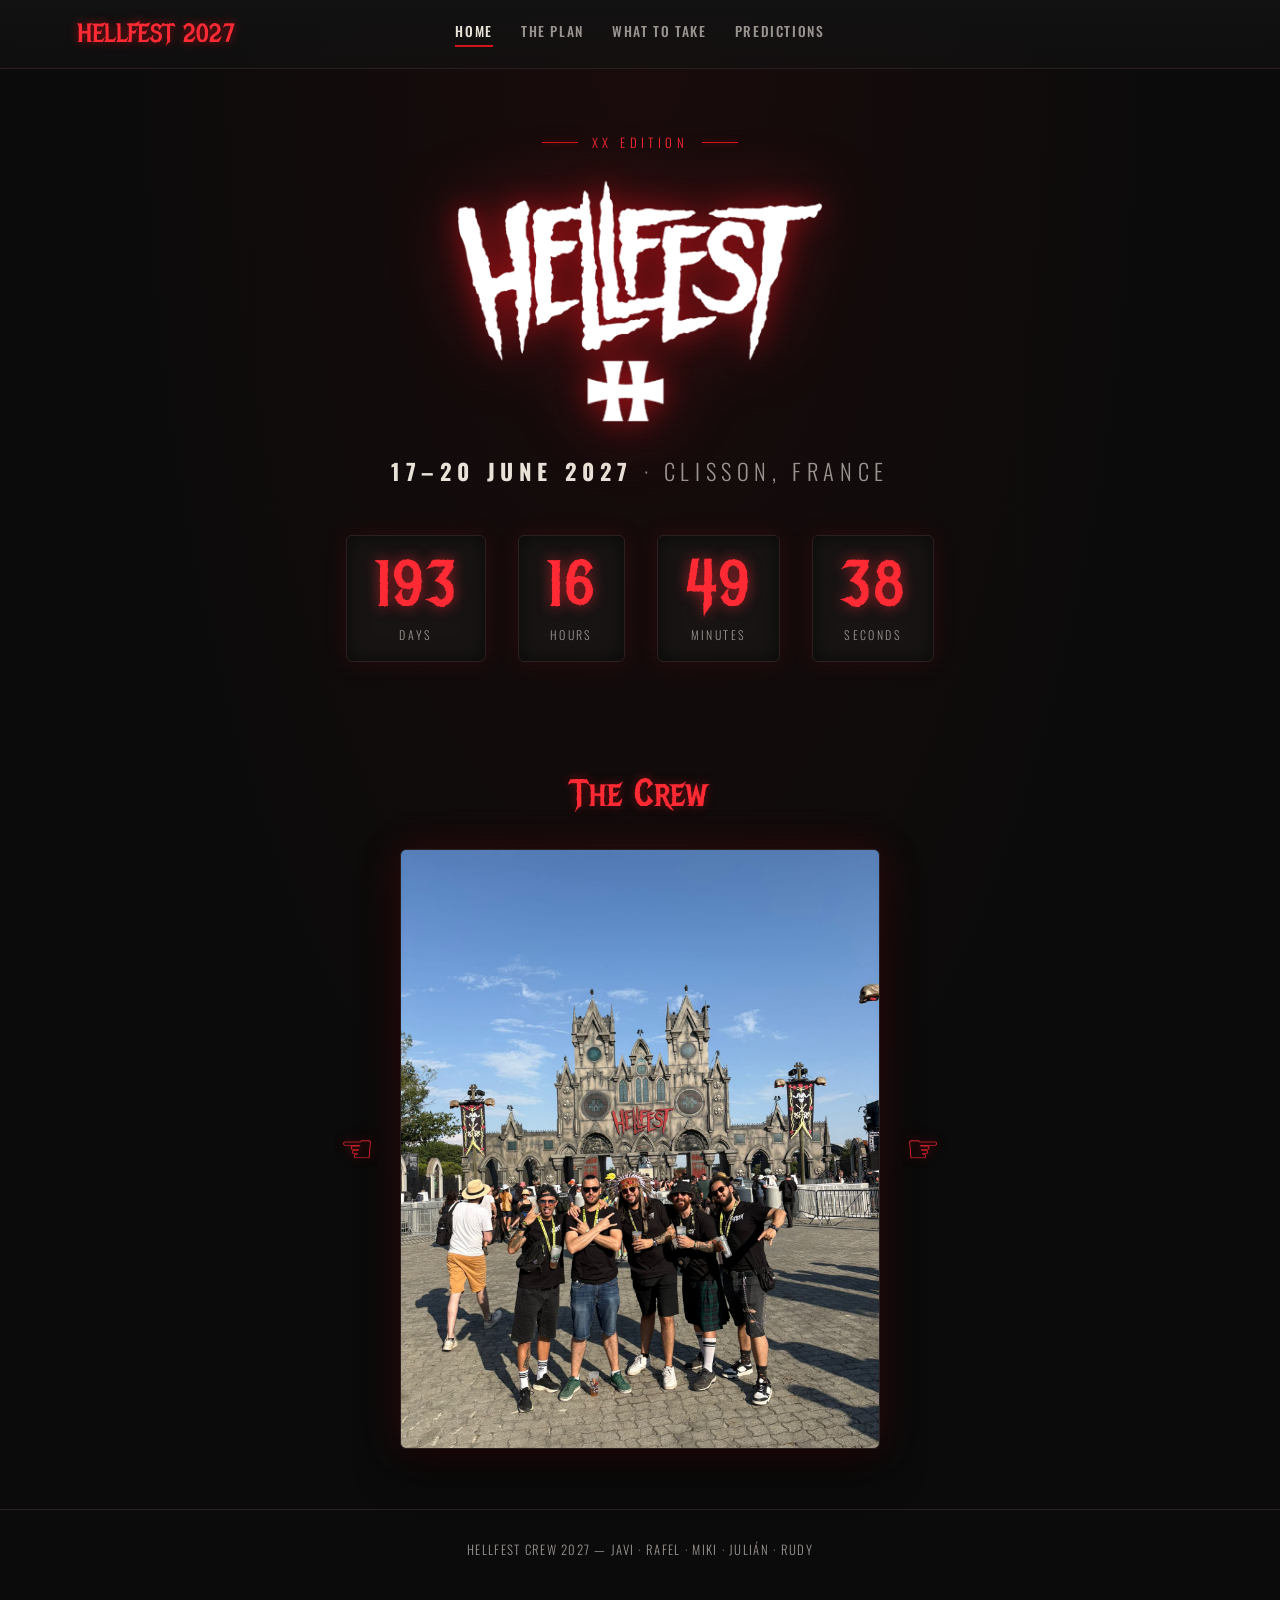
<file: index.html>
<!DOCTYPE html>
<html lang="en">
<head>
<meta charset="UTF-8" />
<meta name="viewport" content="width=device-width, initial-scale=1.0" />
<title>Hellfest 2027 — The Crew</title>
<link rel="stylesheet" href="css/style.css" />
</head>
<body>

<nav class="site-nav">
  <div class="brand">HELLFEST 2027</div>
  <div class="links">
    <a href="index.html" class="active">Home</a>
    <a href="plan.html">The Plan</a>
    <a href="what-to-take.html">What to Take</a>
    <a href="predictions.html">Predictions</a>
  </div>
</nav>

<section class="hero">
  <div class="edition-tag">XX Edition</div>
  <img class="logo-img" src="assets/Hellfest-logo2.webp" alt="Hellfest" />
  <div class="subtitle"><strong>17–20 June 2027</strong> · Clisson, France</div>

  <div class="countdown">
    <div class="unit"><div class="value" id="cd-days">--</div><div class="label">Days</div></div>
    <div class="unit"><div class="value" id="cd-hours">--</div><div class="label">Hours</div></div>
    <div class="unit"><div class="value" id="cd-minutes">--</div><div class="label">Minutes</div></div>
    <div class="unit"><div class="value" id="cd-seconds">--</div><div class="label">Seconds</div></div>
  </div>
</section>

<section class="section">
  <div class="section-title">The Crew</div>
  <div class="crew-carousel-wrap">
    <button class="carousel-arrow prev" id="carousel-prev" type="button" aria-label="Previous photo">☜</button>
    <div class="crew-carousel" id="crew-carousel">
      <div class="carousel-track" id="carousel-track">
        <img src="assets/crew-photo.jpg" alt="The whole crew at Hellfest" />
        <img src="assets/miki.jpg" alt="Miki" />
        <img src="assets/javi.jpg" alt="Javi" />
        <img src="assets/rafel.jpg" alt="Rafel" />
        <img src="assets/julian.jpg" alt="Julián" />
        <img src="assets/rudy.jpg" alt="Rudy" />
      </div>
    </div>
    <button class="carousel-arrow next" id="carousel-next" type="button" aria-label="Next photo">☞</button>
  </div>
</section>

<footer>Hellfest Crew 2027 — Javi · Rafel · Miki · Julián · Rudy</footer>

<script src="js/data.js"></script>
<script src="js/countdown.js"></script>
<script src="js/carousel.js"></script>
</body>
</html>
</file>
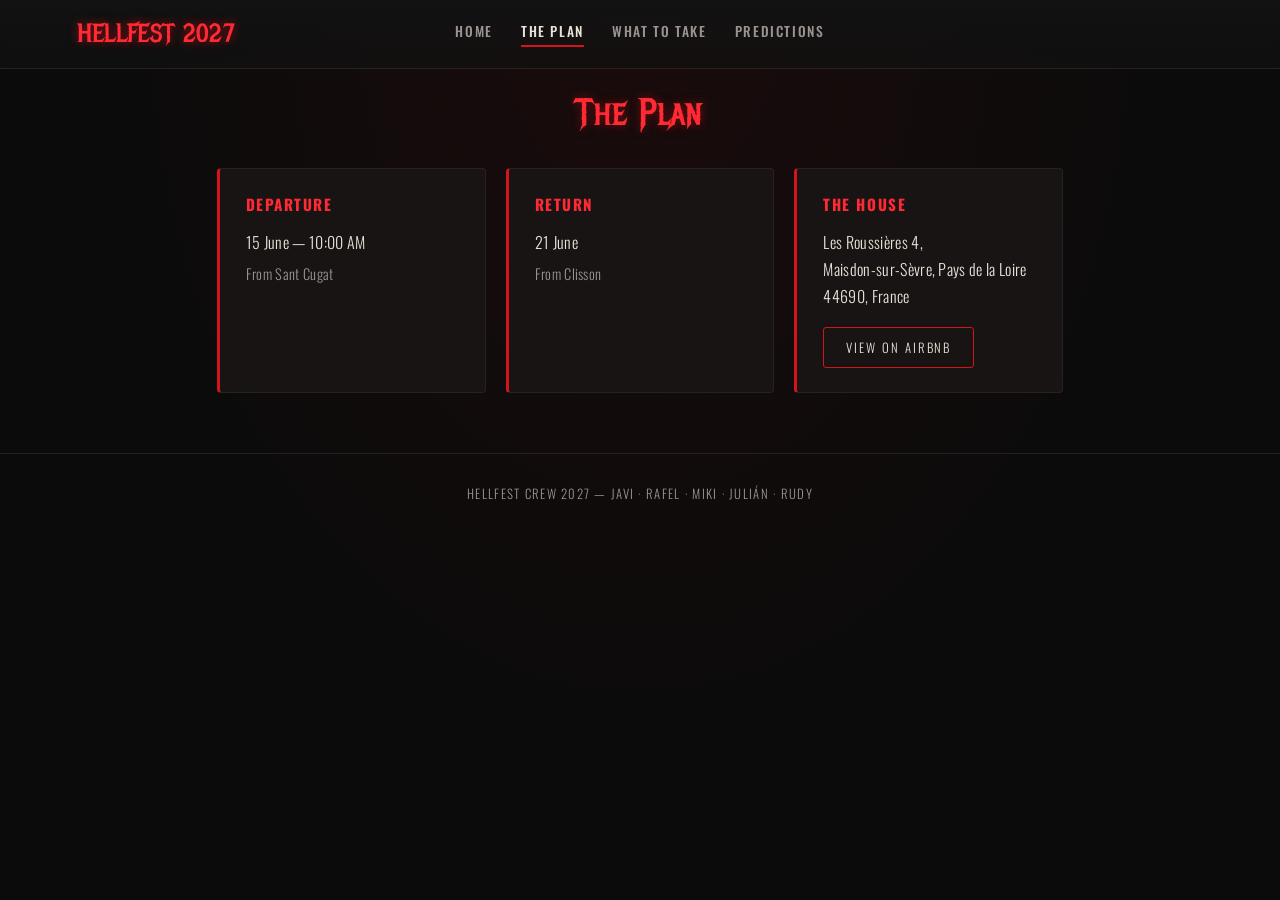
<file: plan.html>
<!DOCTYPE html>
<html lang="en">
<head>
<meta charset="UTF-8" />
<meta name="viewport" content="width=device-width, initial-scale=1.0" />
<title>The Plan — Hellfest 2027</title>
<link rel="stylesheet" href="css/style.css" />
</head>
<body>

<nav class="site-nav">
  <div class="brand">HELLFEST 2027</div>
  <div class="links">
    <a href="index.html">Home</a>
    <a href="plan.html" class="active">The Plan</a>
    <a href="what-to-take.html">What to Take</a>
    <a href="predictions.html">Predictions</a>
  </div>
</nav>

<section class="section">
  <div class="section-title">The Plan</div>
  <div class="card-grid">
    <div class="card">
      <h3>Departure</h3>
      <p>15 June — 10:00 AM</p>
      <p class="muted">From Sant Cugat</p>
    </div>
    <div class="card">
      <h3>Return</h3>
      <p>21 June</p>
      <p class="muted">From Clisson</p>
    </div>
    <div class="card">
      <h3>The House</h3>
      <p>Les Roussières 4,<br />Maisdon-sur-Sèvre, Pays de la Loire 44690, France</p>
      <a class="btn" href="https://www.airbnb.com/rooms/47966910?source_impression_id=p3_1785087764_P3L8z-WMnzWASgKA" target="_blank" rel="noopener">View on Airbnb</a>
    </div>
  </div>
</section>

<footer>Hellfest Crew 2027 — Javi · Rafel · Miki · Julián · Rudy</footer>

</body>
</html>
</file>
<file: css/style.css>
@import url('https://fonts.googleapis.com/css2?family=Eater&family=Metal+Mania&family=Oswald:wght@300;400;500;600;700&display=swap');

:root {
  --black: #0a0a0a;
  --near-black: #121212;
  --panel: #181414;
  --border: #2b2020;
  --red: #d4131b;
  --red-glow: #ff2a33;
  --bone: #e8e2d8;
  --grey: #9a9490;
}

* { box-sizing: border-box; margin: 0; padding: 0; }

html { scroll-behavior: smooth; }

body {
  background: var(--black);
  background-image:
    radial-gradient(ellipse at top, rgba(212, 19, 27, 0.08), transparent 60%),
    repeating-linear-gradient(0deg, rgba(255,255,255,0.015) 0px, transparent 1px, transparent 2px);
  color: var(--bone);
  font-family: 'Oswald', sans-serif;
  font-weight: 300;
  min-height: 100vh;
  letter-spacing: 0.02em;
}

a { color: var(--red-glow); text-decoration: none; }
a:hover { text-decoration: underline; }

.metal-heading {
  font-family: 'Metal Mania', cursive;
  color: var(--bone);
  text-shadow: 0 0 8px rgba(212,19,27,0.6), 0 0 20px rgba(212,19,27,0.3);
  letter-spacing: 0.03em;
}

/* ---------------- NAV ---------------- */
.site-nav {
  display: grid;
  grid-template-columns: 1fr auto 1fr;
  align-items: center;
  gap: 16px;
  padding: 18px 6vw;
  background: linear-gradient(180deg, var(--near-black), rgba(18,18,18,0.6));
  border-bottom: 1px solid var(--border);
  position: sticky;
  top: 0;
  z-index: 100;
  backdrop-filter: blur(6px);
}

.site-nav .brand {
  font-family: 'Metal Mania', cursive;
  font-size: 1.6rem;
  color: var(--red-glow);
  text-shadow: 0 0 10px rgba(212,19,27,0.7);
  justify-self: start;
}

.site-nav .links {
  display: flex;
  gap: 28px;
  flex-wrap: wrap;
  grid-column: 2;
  justify-self: center;
}

@media (max-width: 640px) {
  .site-nav {
    grid-template-columns: 1fr;
    justify-items: center;
    text-align: center;
  }
  .site-nav .brand { justify-self: center; }
  .site-nav .links { grid-column: 1; justify-content: center; }
}

.site-nav .links a {
  color: var(--grey);
  font-family: 'Oswald', sans-serif;
  font-weight: 500;
  text-transform: uppercase;
  font-size: 0.85rem;
  letter-spacing: 0.12em;
  padding-bottom: 4px;
  border-bottom: 2px solid transparent;
  transition: color 0.2s, border-color 0.2s;
}

.site-nav .links a:hover,
.site-nav .links a.active {
  color: var(--bone);
  border-color: var(--red);
  text-decoration: none;
}

/* ---------------- HERO ---------------- */
.hero {
  text-align: center;
  padding: 64px 6vw 40px;
}

.hero .edition-tag {
  display: flex;
  align-items: center;
  justify-content: center;
  gap: 14px;
  color: var(--red-glow);
  text-transform: uppercase;
  letter-spacing: 0.35em;
  font-size: 0.8rem;
  margin-bottom: 18px;
}

.hero .edition-tag::before,
.hero .edition-tag::after {
  content: '';
  width: 36px;
  height: 1px;
  background: var(--red);
  box-shadow: 0 0 6px rgba(212,19,27,0.6);
}

.hero .logo-img {
  width: 100%;
  max-width: clamp(260px, 55vw, 480px);
  height: auto;
  margin: 0 auto;
  display: block;
  filter: brightness(0) invert(1)
    drop-shadow(0 0 14px rgba(212,19,27,0.6)) drop-shadow(0 0 34px rgba(212,19,27,0.4));
}

.hero .subtitle {
  margin-top: 14px;
  font-size: clamp(1rem, 2.4vw, 1.4rem);
  color: var(--grey);
  text-transform: uppercase;
  letter-spacing: 0.25em;
}

.hero .subtitle strong { color: var(--bone); }

/* ---------------- COUNTDOWN ---------------- */
.countdown {
  display: flex;
  justify-content: center;
  gap: clamp(10px, 3vw, 32px);
  margin: 48px auto;
  flex-wrap: wrap;
  max-width: 900px;
}

.countdown .unit {
  background: var(--panel);
  border: 1px solid var(--border);
  border-radius: 6px;
  padding: 18px clamp(12px, 3vw, 28px);
  min-width: 90px;
  box-shadow: 0 0 24px rgba(212,19,27,0.12), inset 0 0 20px rgba(0,0,0,0.6);
}

.countdown .unit .value {
  font-family: 'Metal Mania', cursive;
  font-size: clamp(2.2rem, 7vw, 4rem);
  color: var(--red-glow);
  text-shadow: 0 0 14px rgba(255,42,51,0.6);
  line-height: 1;
}

.countdown .unit .label {
  margin-top: 8px;
  font-size: 0.75rem;
  text-transform: uppercase;
  letter-spacing: 0.2em;
  color: var(--grey);
}

/* ---------------- SECTIONS / CARDS ---------------- */
.section {
  max-width: 1000px;
  margin: 0 auto;
  padding: 20px 6vw 60px;
}

.section-title {
  font-family: 'Metal Mania', cursive;
  font-size: clamp(1.6rem, 4vw, 2.4rem);
  color: var(--red-glow);
  text-align: center;
  margin-bottom: 32px;
  text-shadow: 0 0 10px rgba(212,19,27,0.5);
}

.card-grid {
  display: grid;
  grid-template-columns: repeat(auto-fit, minmax(260px, 1fr));
  gap: 20px;
}

.card {
  background: var(--panel);
  border: 1px solid var(--border);
  border-left: 3px solid var(--red);
  border-radius: 4px;
  padding: 24px 26px;
}

.card h3 {
  font-family: 'Oswald', sans-serif;
  text-transform: uppercase;
  letter-spacing: 0.1em;
  font-size: 0.95rem;
  color: var(--red-glow);
  margin-bottom: 14px;
}

.card p { color: var(--bone); line-height: 1.7; font-weight: 300; }
.card p.muted { color: var(--grey); font-size: 0.9rem; margin-top: 6px; }

.btn {
  display: inline-block;
  margin-top: 16px;
  padding: 10px 22px;
  border: 1px solid var(--red);
  color: var(--bone);
  text-transform: uppercase;
  letter-spacing: 0.15em;
  font-size: 0.8rem;
  border-radius: 3px;
  transition: background 0.2s, box-shadow 0.2s;
}

.btn:hover {
  background: var(--red);
  box-shadow: 0 0 18px rgba(212,19,27,0.5);
  text-decoration: none;
}

/* ---------------- TABS (What to Take) ---------------- */
.tabs {
  display: flex;
  gap: 10px;
  flex-wrap: wrap;
  justify-content: center;
  margin-bottom: 30px;
}

.tab-btn {
  background: var(--panel);
  border: 1px solid var(--border);
  color: var(--grey);
  padding: 10px 20px;
  text-transform: uppercase;
  letter-spacing: 0.1em;
  font-family: 'Oswald', sans-serif;
  font-size: 0.85rem;
  border-radius: 4px;
  cursor: pointer;
  transition: all 0.2s;
}

.tab-btn:hover { color: var(--bone); border-color: var(--red); }

.tab-btn.active {
  color: var(--bone);
  background: var(--red);
  border-color: var(--red);
  box-shadow: 0 0 16px rgba(212,19,27,0.5);
}

.tab-panel { display: none; }
.tab-panel.active { display: block; }

.progress {
  text-align: center;
  font-family: 'Metal Mania', cursive;
  color: var(--red-glow);
  font-size: 1.3rem;
  margin-bottom: 20px;
  text-shadow: 0 0 8px rgba(212,19,27,0.5);
}

.checklist-cols {
  display: flex;
  justify-content: center;
  gap: 40px;
  flex-wrap: wrap;
}

.checklist {
  list-style: none;
}

.checklist li {
  margin-bottom: 12px;
}

.checklist label {
  display: flex;
  align-items: center;
  gap: 10px;
  cursor: pointer;
  padding: 6px 8px;
  border-radius: 4px;
  transition: background 0.15s;
}

.checklist label:hover { background: rgba(212,19,27,0.08); }

.checklist input[type="checkbox"] {
  appearance: none;
  width: 20px;
  height: 20px;
  min-width: 20px;
  border: 2px solid var(--red);
  border-radius: 3px;
  background: var(--near-black);
  cursor: pointer;
  position: relative;
}

.checklist input[type="checkbox"]:checked {
  background: var(--red);
  box-shadow: 0 0 10px rgba(212,19,27,0.6);
}

.checklist input[type="checkbox"]:checked::after {
  content: "✓";
  position: absolute;
  top: -3px;
  left: 3px;
  color: var(--bone);
  font-size: 15px;
  font-weight: bold;
}

.checklist span.done { color: var(--grey); text-decoration: line-through; }

.empty-note {
  text-align: center;
  color: var(--grey);
  font-style: italic;
  padding: 30px 0;
}

/* ---------------- PREDICTIONS ---------------- */
.pred-note {
  text-align: center;
  color: var(--grey);
  max-width: 640px;
  margin: 0 auto 34px;
  line-height: 1.6;
}

.pred-cols {
  display: flex;
  justify-content: center;
  gap: 40px;
  flex-wrap: wrap;
  counter-reset: pred;
}

.pred-list {
  list-style: none;
  max-width: 480px;
}

.pred-list li {
  counter-increment: pred;
  display: flex;
  gap: 12px;
  align-items: baseline;
  padding: 9px 8px;
  border-bottom: 1px solid var(--border);
  color: var(--bone);
  font-weight: 300;
}

.pred-list li::before {
  content: counter(pred);
  color: var(--red-glow);
  font-family: 'Metal Mania', cursive;
  font-size: 1.05rem;
  min-width: 22px;
}

.pred-list li.pending { color: var(--grey); font-style: italic; }

/* ---------------- CREW CAROUSEL ---------------- */
.crew-carousel-wrap {
  display: flex;
  align-items: center;
  justify-content: center;
  gap: 18px;
}

.crew-carousel {
  max-width: 480px;
  width: 100%;
  aspect-ratio: 4 / 5;
  overflow: hidden;
  border-radius: 6px;
  border: 1px solid var(--border);
  box-shadow: 0 0 40px rgba(212,19,27,0.18), 0 20px 40px rgba(0,0,0,0.5);
}

.carousel-track {
  display: flex;
  height: 100%;
  transition: transform 0.5s ease;
}

.carousel-track img {
  width: 100%;
  height: 100%;
  object-fit: cover;
  flex-shrink: 0;
  display: block;
}

.carousel-arrow {
  flex-shrink: 0;
  background: none;
  border: none;
  padding: 8px;
  color: var(--red-glow);
  font-size: 2.4rem;
  line-height: 1;
  text-shadow: 0 0 8px rgba(212,19,27,0.6), 0 0 20px rgba(212,19,27,0.3);
  cursor: pointer;
  transition: transform 0.2s, text-shadow 0.2s;
}

.carousel-arrow:hover {
  transform: scale(1.15);
  text-shadow: 0 0 12px rgba(212,19,27,0.8), 0 0 28px rgba(212,19,27,0.5);
}

/* ---------------- FOOTER ---------------- */
footer {
  text-align: center;
  padding: 30px 6vw 50px;
  color: var(--grey);
  font-size: 0.8rem;
  letter-spacing: 0.1em;
  text-transform: uppercase;
  border-top: 1px solid var(--border);
}

@media (max-width: 560px) {
  .checklist-cols, .pred-cols { flex-direction: column; align-items: center; gap: 0; }
}
</file>
